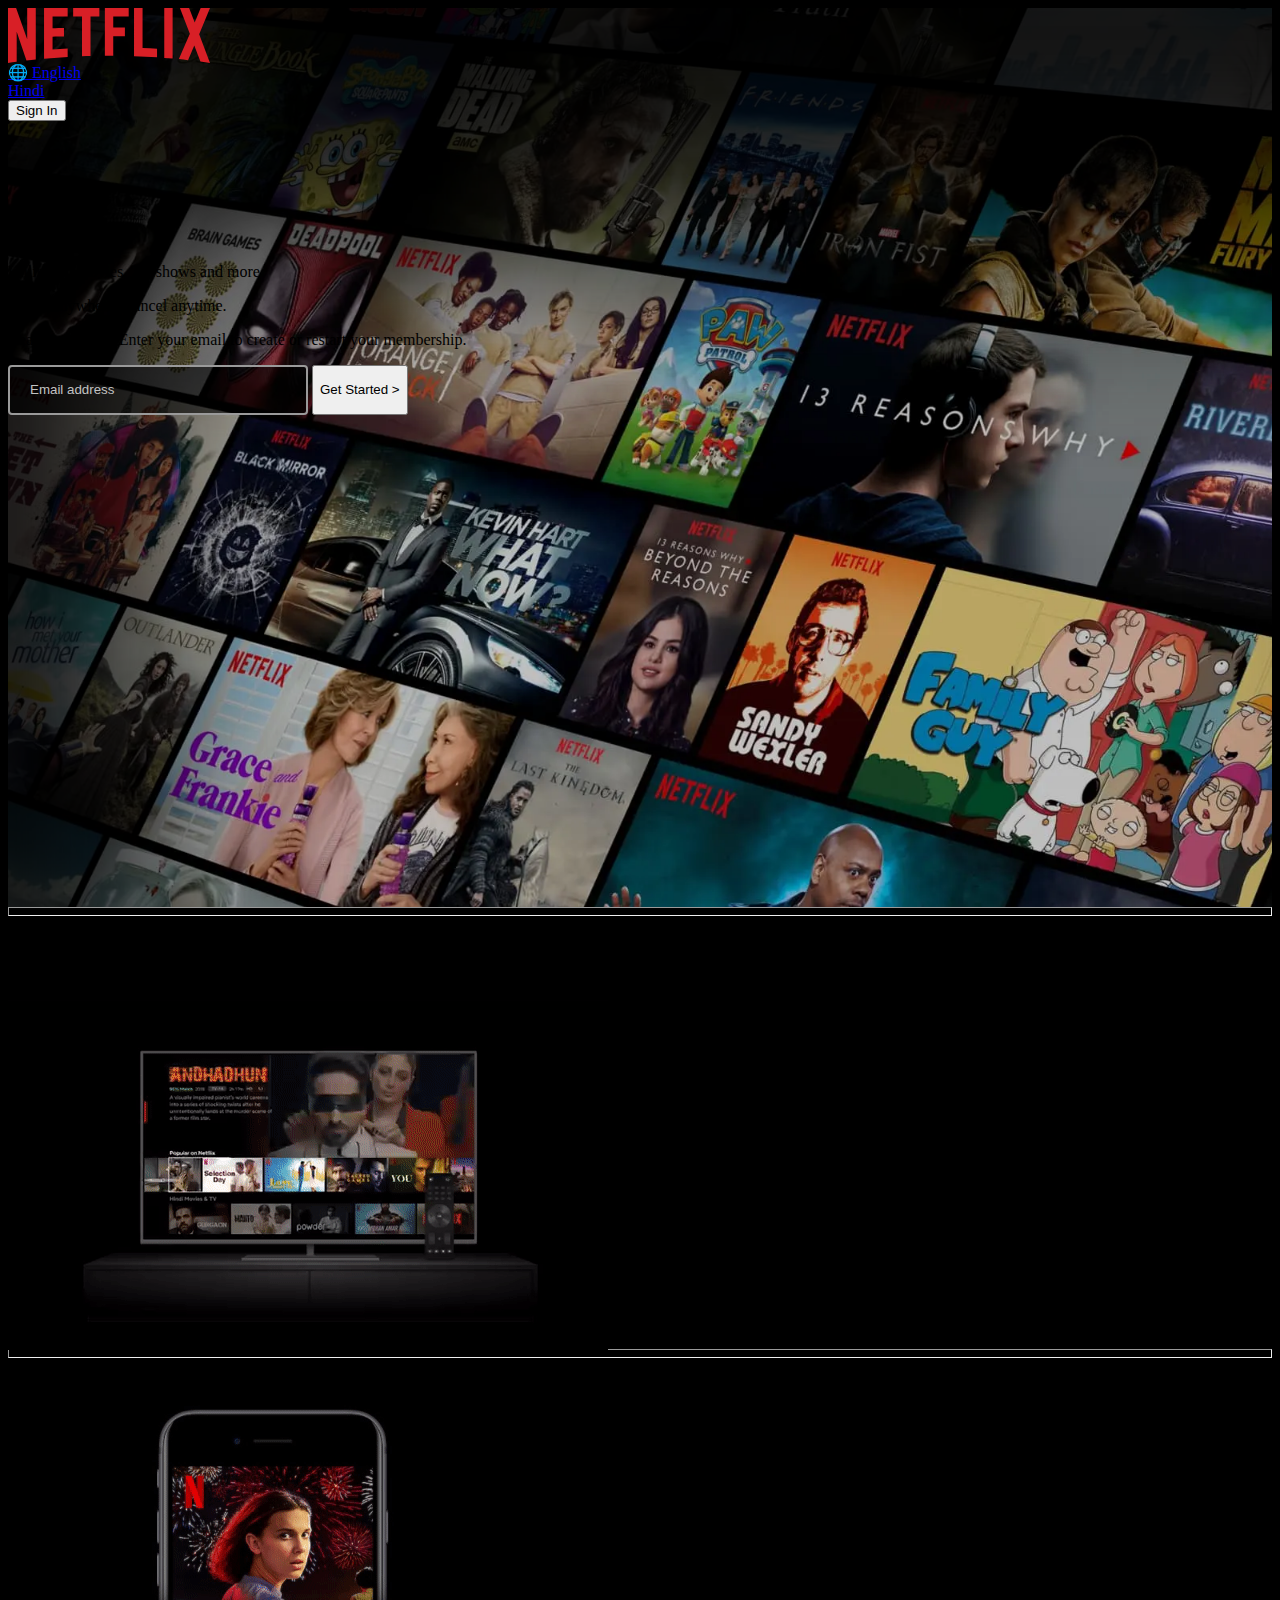
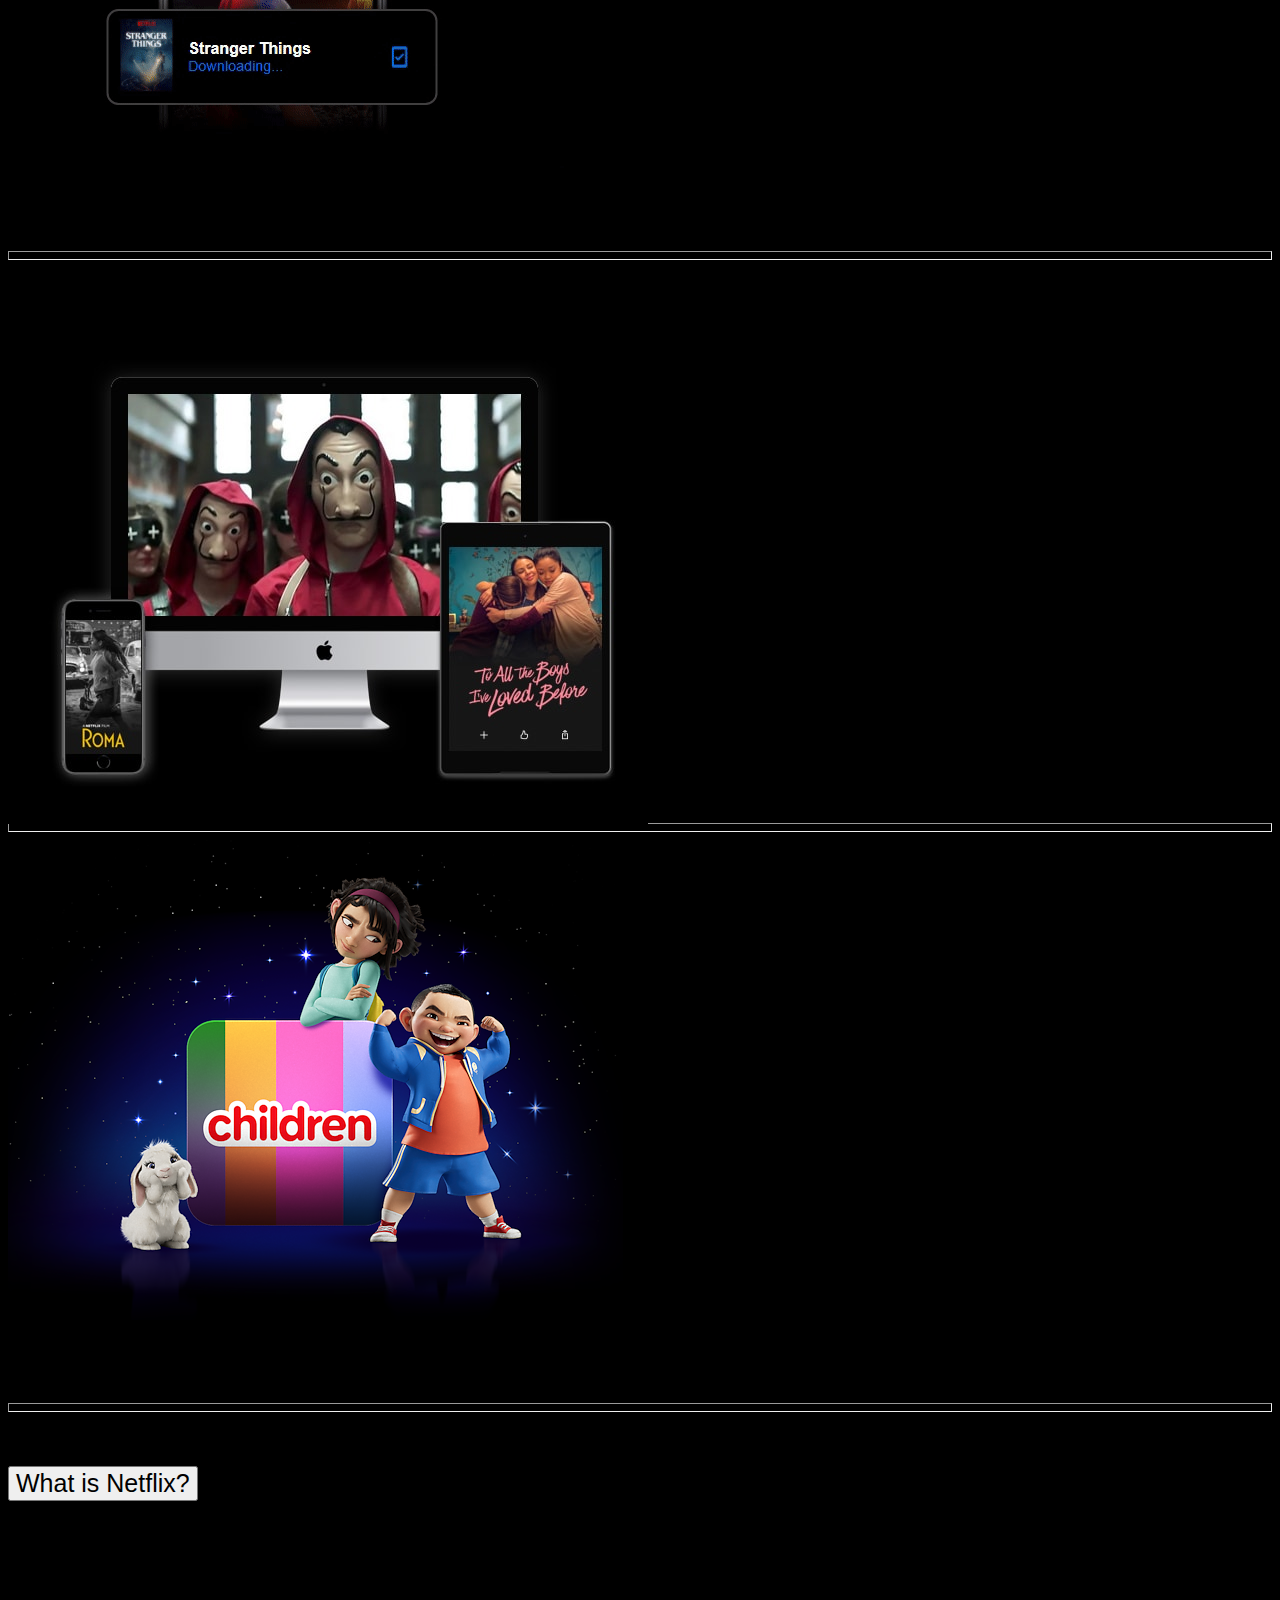
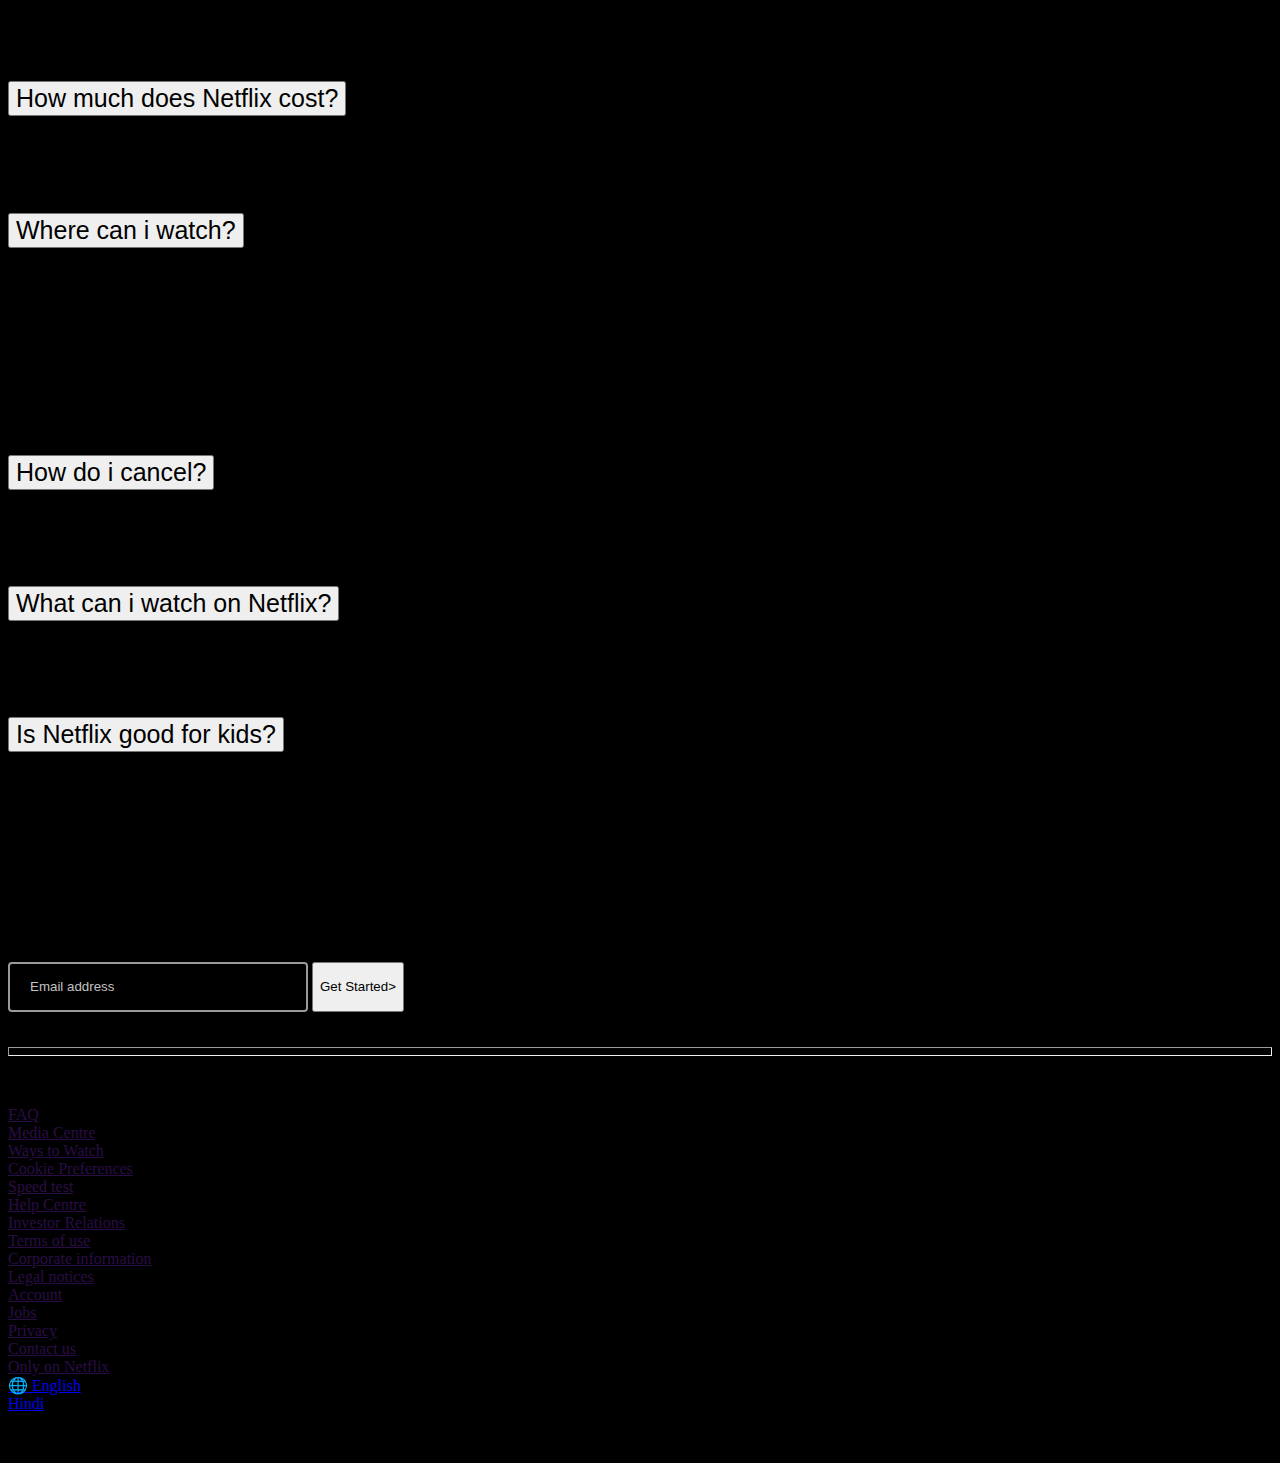
<file: index.html>
<html lang="en">
<head>
    <meta charset="UTF-8">
    <meta http-equiv="X-UA-Compatible" content="IE=edge">
    <meta name="viewport" content="width=device-width, initial-scale=1.0">
    <link href="https://cdn.jsdelivr.net/npm/bootstrap@5.0.2/dist/css/bootstrap.min.css" rel="stylesheet" integrity="sha384-EVSTQN3/azprG1Anm3QDgpJLIm9Nao0Yz1ztcQTwFspd3yD65VohhpuuCOmLASjC" crossorigin="anonymous">
    <link rel="stylesheet" href="style.css">

    <title>Netflix-clone-responsive</title>
</head>
<body style="background-color: black;">

    <script>  
        function openWindow() {  
        window.open('sign.html',"_self");  
        }  
    </script>  

    <script src="https://cdn.jsdelivr.net/npm/bootstrap@5.0.2/dist/js/bootstrap.bundle.min.js" integrity="sha384-MrcW6ZMFYlzcLA8Nl+NtUVF0sA7MsXsP1UyJoMp4YLEuNSfAP+JcXn/tWtIaxVXM" crossorigin="anonymous"></script>
    <div id="intro" class="bg-image" class="img-fluid w-25" >
    <nav class="navbar navbar-expand-lg navbar-light pt-3">
        <div class="container-lg">
            <img src="images/Netflix_2015_logo.svg" class="img-fluid" alt="Responsive image">
            <div class="d-flex justify-content-end">
            <div class="dropdown show">
                <a class="btn btn-outline-light dropdown-toggle me-2" class="btn1" href="#" role="button" id="dropdownMenuLink" data-bs-toggle="dropdown" aria-haspopup="true" aria-expanded="false">
                    &#127760; <span class="d-md-inline d-none text-white">English</span>
                </a>
              
                <div class="dropdown-menu" aria-labelledby="dropdownMenuLink">
                  <a class="dropdown-item" href="#">Hindi</a>
                </div>
            </div>
            <button onclick="openWindow()" type="button" class="btn btn-danger fw-bold ">Sign In</button>
            </div>
        </div>
    </nav>
    <br><br><br><br><br><br>
    <div class="container d-flex flex-column justify-content-center align-items-center"><br>
       <p class="text-center text-light fw-bold h1"> Unlimited movies, TV shows and more</p>
       <p class="text-center text-light fw-normal h5">Watch anywhere. Cancel anytime.</p>
       <p class="text-center text-light fw-normal h5">Ready to watch? Enter your email to create or restart your membership.</p>
       <div class="d-flex flex-sm-row flex-column justify-content-center mt-2 align-items-center">
        <input class="search-bar me-2 fw-normal" type="search" placeholder="Email address">
        <button type="button" class="btn btn-danger fw-bold mt-2 mt-sm-0 w-50 p-2 btn-cst">Get Started &#62;</button>
       </div>
    </div>
    </div>
   
    <hr class="hr-line-1">

    <div class="container d-flex align-items-center flex-sm-row flex-column pt-5 ">
    <div class="container d-flex flex-column">
        <p class="text-center text-light fw-bold h1">Enjoy on your TV</p>
        <p class="text-center text-light fw-normal h5">Watch on smart TVs, PlayStation, Xbox, Chromecast, Apple TV, Blu-ray players and more.</p>
    </div>
        <img src="images/Netflix1.gif" class="w-75">
    </div>

    <hr class="hr-line">

    <div class="container d-flex align-items-center flex-sm-row flex-column-reverse pt-5 ">
        <img src="images/Netflix2.gif" class="w-75">
        <div class="container d-flex flex-column">
            <p class="text-center text-light fw-bold h1">Download your shows to watch offline</p>
            <p class="text-center text-light fw-normal h5">Save your favourites easily and always have something to watch.</p>
        </div>
    </div>
    
    <hr class="hr-line">

    <div class="container d-flex align-items-center flex-sm-row flex-column pt-5 ">
        <div class="container d-flex flex-column">
            <p class="text-center text-light fw-bold h1">Watch everywhere</p>
            <p class="text-center text-light fw-normal h5">Stream unlimited movies and TV shows on your phone, tablet, laptop, and TV.</p>
        </div>
            <img src="images/netflix-watch-everywhere.jpg" class="w-75">
    </div>
    
    <hr class="hr-line">

    <div class="container d-flex align-items-center flex-sm-row flex-column-reverse pt-5 ">
        <img src="images/AAAABcP49QA_MBbiVxTKVXPBboKPaOe5Lwwk5HwkQ4kgf0B997QbxljlGGmNMua338tvcBEUg-plCFXsCZmkoQoYflHdxgfwjOP5rgeQ.png" class="w-75">
        <div class="container d-flex flex-column">
            <p class="text-center text-light fw-bold h1">Create profiles for kids</p>
            <p class="text-center text-light fw-normal h5">Send children on adventures with their favourite characters in a space made just for them—free with your membership.</p>
        </div>
    </div>
    
    <hr class="hr-line">

    <div class="container">
        <p class="h1 text-light text-center pt-5 fw-bold">Frequently Asked Questions</p>
    

    <div class="accordion accordion-flush mt-4 " id="accordionFlushExample">

        <div class="accordion-item bg-dark text-white mt-2 ">
          <h2 class="accordion-header" id="flush-headingOne">
            <button class="accordion-button collapsed h2 bg-dark text-white what" type="button" data-bs-toggle="collapse" data-bs-target="#flush-collapseOne" aria-expanded="false" aria-controls="flush-collapseOne">
              What is Netflix?
            </button>
          </h2>
          <div id="flush-collapseOne" class="accordion-collapse collapse" aria-labelledby="flush-headingOne" data-bs-parent="#accordionFlushExample">
            <div class="accordion-body what">Netflix is a streaming service that offers a wide variety of award-winning TV shows, movies, anime, documentaries and more – on thousands of internet-connected devices.
                <br><br>
                You can watch as much as you want, whenever you want, without a single ad – all for one low monthly price. There's always something new to discover, and new TV shows and movies are added every week!</div>
          </div>
        </div>
        <div class="accordion-item bg-dark text-white mt-2">
          <h2 class="accordion-header" id="flush-headingTwo">
            <button class="accordion-button collapsed h2 bg-dark text-white what" type="button" data-bs-toggle="collapse" data-bs-target="#flush-collapseTwo" aria-expanded="false" aria-controls="flush-collapseTwo">
              How much does Netflix cost?
            </button>
          </h2>
          <div id="flush-collapseTwo" class="accordion-collapse collapse" aria-labelledby="flush-headingTwo" data-bs-parent="#accordionFlushExample">
            <div class="accordion-body what">Watch Netflix on your smartphone, tablet, Smart TV, laptop, or streaming device, all for one fixed monthly fee. Plans range from ₹ 149 to ₹ 649 a month. No extra costs, no contracts.</div>
          </div>
        </div>
        <div class="accordion-item bg-dark text-white mt-2">
          <h2 class="accordion-header" id="flush-headingThree">
            <button class="accordion-button collapsed h2 bg-dark text-white what" type="button" data-bs-toggle="collapse" data-bs-target="#flush-collapseThree" aria-expanded="false" aria-controls="flush-collapseThree">
              Where can i watch?
            </button>
          </h2>
          <div id="flush-collapseThree" class="accordion-collapse collapse" aria-labelledby="flush-headingThree" data-bs-parent="#accordionFlushExample">
            <div class="accordion-body what">Watch anywhere, anytime. Sign in with your Netflix account to watch instantly on the web at netflix.com from your personal computer or on any internet-connected device that offers the Netflix app, including smart TVs, smartphones, tablets, streaming media players and game consoles.
                <br><br>
                You can also download your favourite shows with the iOS, Android, or Windows 10 app. Use downloads to watch while you're on the go and without an internet connection. Take Netflix with you anywhere.</div>
          </div>
        </div>
        <div class="accordion-item bg-dark text-white mt-2">
            <h2 class="accordion-header" id="flush-headingFour">
              <button class="accordion-button collapsed h2 bg-dark text-white what" type="button" data-bs-toggle="collapse" data-bs-target="#flush-collapseFour" aria-expanded="false" aria-controls="flush-collapseFour">
                How do i cancel?
              </button>
            </h2>
            <div id="flush-collapseFour" class="accordion-collapse collapse" aria-labelledby="flush-headingFour" data-bs-parent="#accordionFlushExample">
              <div class="accordion-body what">Netflix is flexible. There are no annoying contracts and no commitments. You can easily cancel your account online in two clicks. There are no cancellation fees – start or stop your account anytime.</div>
            </div>
        </div>
        <div class="accordion-item bg-dark text-white mt-2">
            <h2 class="accordion-header" id="flush-headingFive">
              <button class="accordion-button collapsed h2 bg-dark text-white what" type="button" data-bs-toggle="collapse" data-bs-target="#flush-collapseFive" aria-expanded="false" aria-controls="flush-collapseFive">
                What can i watch on Netflix?
              </button>
            </h2>
            <div id="flush-collapseFive" class="accordion-collapse collapse" aria-labelledby="flush-headingFive" data-bs-parent="#accordionFlushExample">
              <div class="accordion-body what">Netflix has an extensive library of feature films, documentaries, TV shows, anime, award-winning Netflix originals, and more. Watch as much as you want, anytime you want.</div>
            </div>
        </div>
        <div class="accordion-item bg-dark text-white mt-2">
            <h2 class="accordion-header" id="flush-headingSix">
              <button class="accordion-button collapsed h2 bg-dark text-white what" type="button" data-bs-toggle="collapse" data-bs-target="#flush-collapseSix" aria-expanded="false" aria-controls="flush-collapseSix">
                Is Netflix good for kids?
              </button>
            </h2>
            <div id="flush-collapseSix" class="accordion-collapse collapse" aria-labelledby="flush-headingSix" data-bs-parent="#accordionFlushExample">
              <div class="accordion-body what">The Netflix Kids experience is included in your membership to give parents control while kids enjoy family-friendly TV shows and films in their own space.
                <br><br>
                Kids profiles come with PIN-protected parental controls that let you restrict the maturity rating of content kids can watch and block specific titles you don’t want kids to see.</div>
            </div>
        </div>
      </div>
      <p class="h5 text-light text-center pt-4 fw-normal">Ready to watch? Enter your email to create or restart your membership.</p>

      <div class="d-flex flex-sm-row flex-column justify-content-center mt-4 align-items-center">
        <input class="search-bar me-2 fw-normal" type="search" placeholder="Email address">
        <button type="button" class="btn btn-danger fw-bold mt-2 mt-sm-0 w-25 p-2 btn-cst">Get Started&#62;</button>
       </div>

    </div>
    <br><br>
    <hr class="hr-line">

    <div class="container font-clr mt-5">
        <p class="text-light">Questions? Call 000-800-919-1694</p> 
    </div>

    <div class="container font-clr">
        <div class="row">
          <div class="col-md-4 col-sm-6 col-6">
                <div><a class="text-light" href="">FAQ</a></div>
                <div><a class="text-light" href="">Media Centre</a></div>
                <div><a class="text-light" href="">Ways to Watch</a></div>
                <div><a class="text-light" href="">Cookie Preferences</a></div>
                <div><a class="text-light" href="">Speed test</a></div>
          </div>
          <div class="col-md-4 col-sm-6 col-6">
                <div><a class="text-light" href="">Help Centre</a></div>
                <div><a class="text-light" href="">Investor Relations</a></div>
                <div><a class="text-light" href="">Terms of use</a></div>
                <div><a class="text-light" href="">Corporate information</a></div>
                <div><a class="text-light" href="">Legal notices</a></div>
          </div>
          <div class="col-md-4 col-sm-6">
                <div><a class="text-light" href="">Account</a></div>
                <div><a class="text-light" href="">Jobs</a></div>
                <div><a class="text-light" href="">Privacy</a></div>
                <div><a class="text-light" href="">Contact us</a></div>
                <div><a class="text-light" href="">Only on Netflix</a></div>
          </div>
        </div>
    </div>    

    <div class=" container dropdown show mt-5">
            <a class="btn btn-outline-light dropdown-toggle me-2" class="btn1" href="#" role="button" id="dropdownMenuLink" data-bs-toggle="dropdown" aria-haspopup="true" aria-expanded="false">
                &#127760; <span class=" text-white">English</span>
            </a>
          
            <div class="dropdown-menu" aria-labelledby="dropdownMenuLink">
              <a class="dropdown-item" href="#">Hindi</a>
            </div>
    </div>

    <div class="container">
        <p class="text-white mt-3 font-clr pb-5">Netflix India</p>
    </div>

    
</body>
</html>
</file>
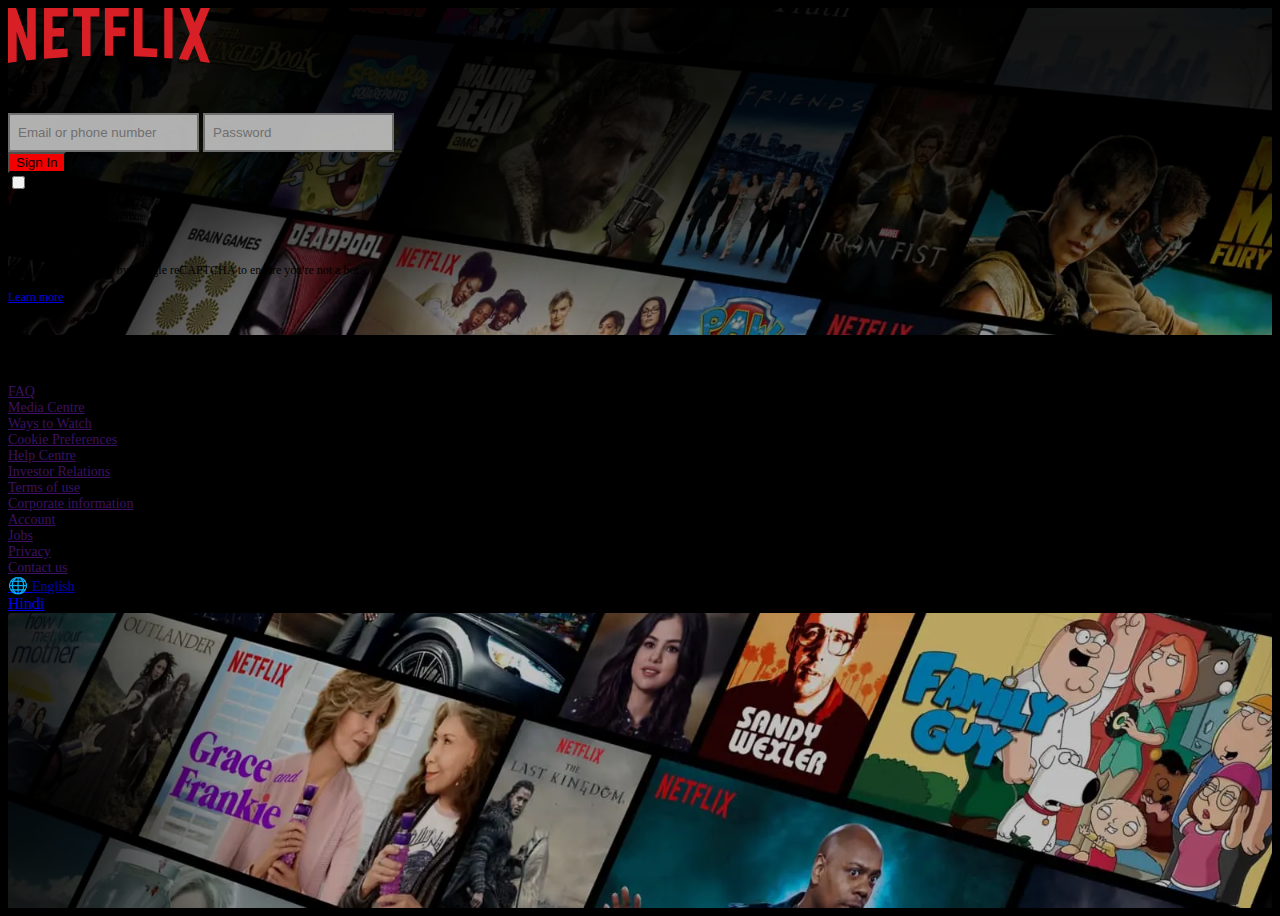
<file: sign.html>
<html lang="en">
<head>
    <meta charset="UTF-8">
    <meta http-equiv="X-UA-Compatible" content="IE=edge">
    <meta name="viewport" content="width=device-width, initial-scale=1.0">
    <link href="https://cdn.jsdelivr.net/npm/bootstrap@5.0.2/dist/css/bootstrap.min.css" rel="stylesheet" integrity="sha384-EVSTQN3/azprG1Anm3QDgpJLIm9Nao0Yz1ztcQTwFspd3yD65VohhpuuCOmLASjC" crossorigin="anonymous">
    <title>Netflix-login</title>
    <link rel="stylesheet" href="sign-style.css">

</head>
<body style="background-color: black;">

    <script>  
        function Open() {  
        window.open('index.html',"_self");  
        }  
    </script>

    <script src="https://cdn.jsdelivr.net/npm/bootstrap@5.0.2/dist/js/bootstrap.bundle.min.js" integrity="sha384-MrcW6ZMFYlzcLA8Nl+NtUVF0sA7MsXsP1UyJoMp4YLEuNSfAP+JcXn/tWtIaxVXM" crossorigin="anonymous"></script>
    <div id="intro" class="bg-image" class="img-fluid w-25" >
        <div class="container-lg mt-4">
            <img src="images/Netflix_2015_logo.svg" class=" img-fluid w-xs-50" alt="Responsive image" onclick="Open()">
        </div>

        <div class="d-flex flex-column mt-5 bg-dark container flex1 pb-5 ">
            <p class="h1 text-white mt-2">Sign In</p>
            <input type="search-bar" placeholder="Email or phone number" class="rounded mt-3 email border-dark">
            <input type="search-bar" placeholder="Password" class="rounded  mt-2 email border-dark">
            <button type="button" class="btn btn-danger red mt-5 p-2 fw-bold">Sign In</button>


            <div class="d-flex justify-content-between">
            <div class="form-check mt-3">
                <input class="form-check-input" type="checkbox" value="" id="flexCheckChecked" >
                <label class="form-check-label text-muted text1 mt-1" for="flexCheckDefault">
                  Remember me
                </label>
            </div>
            <p class="text-muted text1 mt-3">Need help?</p>
            </div>

            <a class="text-white text1 mt-5 text-decoration-none">New to Netflix? Sign up now</a>
            <p class="text-muted text2">This page is protected by Google reCAPTCHA to ensure you're not a bot. </p>
            <a href="#" class="link-primary text2">Learn more</a>
        </div>

        <div class=" footer1">
            <div class="container mt-5">
                <p class="text-white text3">Questions? Call 000-800-919-1694</p> 
            </div>

            <div class="container">
                <div class="row">
                  <div class="col-md-4 col-sm-6 col-6">
                        <div><a class="text-white text3" href="">FAQ</a></div>
                        <div><a class="text-white text3" href="">Media Centre</a></div>
                        <div><a class="text-white text3" href="">Ways to Watch</a></div>
                        <div><a class="text-white text3" href="">Cookie Preferences</a></div>
                  </div>
                  <div class="col-md-4 col-sm-6 col-6">
                        <div><a class="text-white text3" href="">Help Centre</a></div>
                        <div><a class="text-white text3" href="">Investor Relations</a></div>
                        <div><a class="text-white text3" href="">Terms of use</a></div>
                        <div><a class="text-white text3" href="">Corporate information</a></div>
                  </div>
                  <div class="col-md-4 col-sm-6">
                        <div><a class="text-white text3" href="">Account</a></div>
                        <div><a class="text-white text3" href="">Jobs</a></div>
                        <div><a class="text-white text3" href="">Privacy</a></div>
                        <div><a class="text-white text3" href="">Contact us</a></div>
                  </div>
                </div>
            </div>    
        
            <div class=" container dropdown show mt-5 pb-5">
                    <a class="btn btn-outline-light dropdown-toggle me-2" class="btn1" href="#" role="button" id="dropdownMenuLink" data-bs-toggle="dropdown" aria-haspopup="true" aria-expanded="false">
                        &#127760; <span class=" text-white text3">English</span>
                    </a>
                  
                    <div class="dropdown-menu" aria-labelledby="dropdownMenuLink">
                      <a class="dropdown-item" href="#">Hindi</a>
                    </div>
            </div>

        </div>

       

    </div>
</body>
</html>
</file>
<file: style.css>
.img-fluid{
    max-width: 16%;
}
#intro {
    background-image: url(images/Netflix-Background1.webp);
    height: 100vh;
    box-shadow: 150px 250px 200px rgba(0,0,0,0.9) inset;
    -webkit-background-size: cover;
    -moz-background-size: cover;
    -o-background-size: cover;
    background-size: cover;
}
.hr-line-1{
    margin-top: -1px;
    padding-bottom: 7px;
    color: rgb(116, 116, 116);
}
.hr-line{
    margin-top: -1px;
    padding-bottom: 7px;
    color: rgb(116, 116, 116);
}
.search-bar{
    padding-right: 150px;
    background: none;
    color: white;
    border-style: solid;
    border-color: rgb(154, 154, 154);
    border-radius: 4px;
    width: 300px;
    height: 50px;
    padding-left: 20px;
    box-shadow: 5px 5px 100px rgba(0,0,0,0.9) inset;
}
.search-bar:active{
    border-color: red;
}
::placeholder { /* Chrome, Firefox, Opera, Safari 10.1+ */
    color: rgb(194, 194, 194);
    opacity: 1; /* Firefox */
  }

.what{
    font-size: 25px;
}
.acc-it:hover{
    background-color: white;
}
.btn-cst{
    max-width: 130px;
    height: 50px;
}
.font-clr{
    opacity: 50%;
}
</file>
<file: sign-style.css>
#intro {
    background-image: url(images/Netflix-Background1.webp);
    height: 100vh;
    box-shadow: 150px 250px 200px rgba(0,0,0,0.9) inset;
    -webkit-background-size: cover;
    -moz-background-size: cover;
    -o-background-size: cover;
    background-size: cover;
}
@media(max-width: 767px) {
    #intro {
      background-image: none;
    }
  }
.img-fluid{
    max-width: 16%;
    cursor: pointer;
}
.flex1{
    max-width: 400px;
    border-radius: 5px;
    opacity: 95%;
}
.red{
    background-color: red;
}
.email{
    border-style: solid;
    background-color: rgb(186, 186, 186);
    padding-top: 10px;
    padding-bottom: 10px;
    padding-left: 8px;
}
.text1{
    font-size: 13px;
    font-weight: 500;
}
.text2{
    font-size: 12px;
}
.footer1{
    background-color: black;
    margin-top: 30px;
    padding-top: 5px;
}
.text3{
    opacity: 70%;
    font-size: 14px;
    font-weight: 450;
}
</file>
